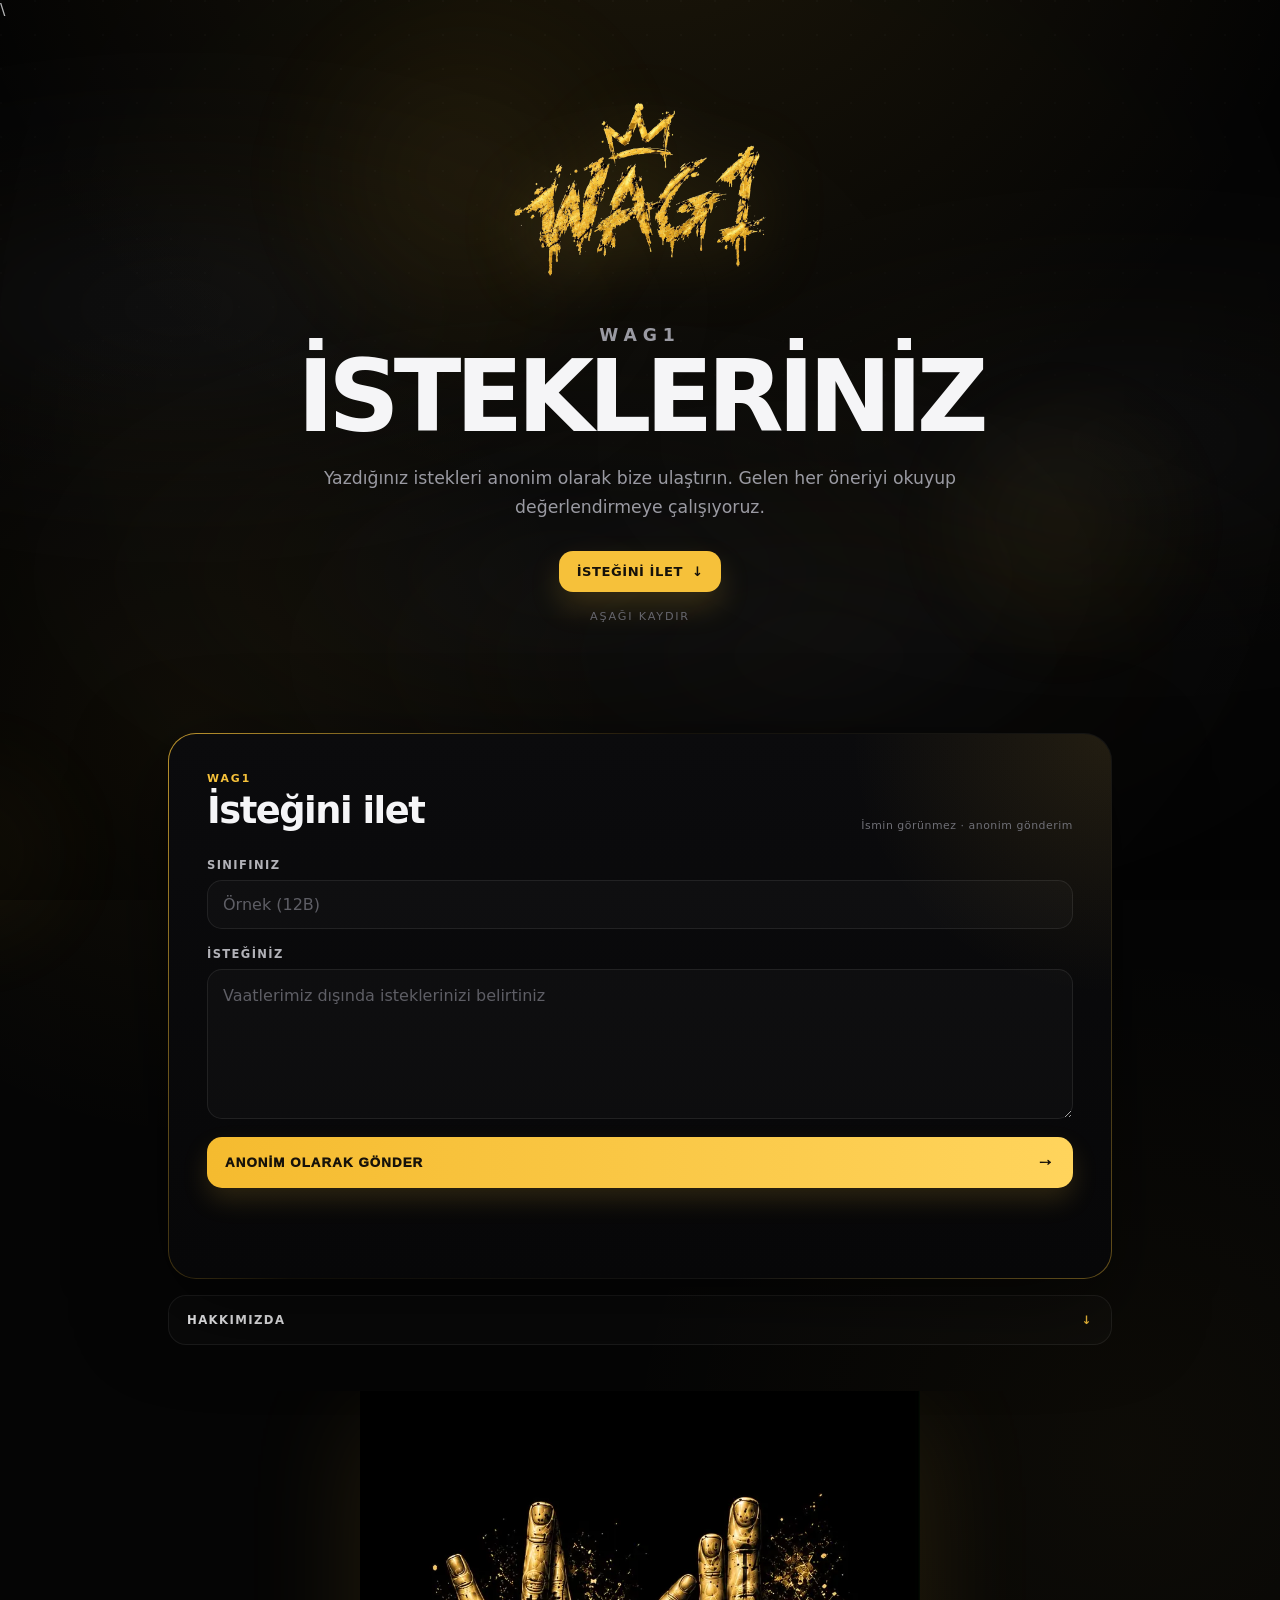
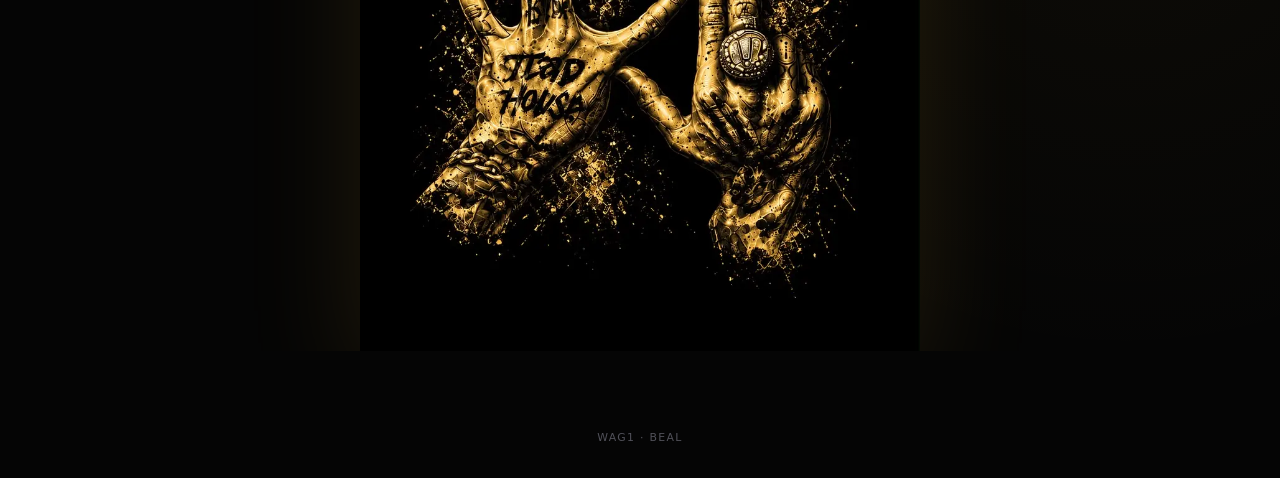
<file: index.html>
\
<!DOCTYPE html>
<html lang="tr">
<head>
  <meta charset="UTF-8">
  <meta name="viewport" content="width=device-width, initial-scale=1.0">
  <meta name="theme-color" content="#050505">
  <title>WAG1</title>
  <meta name="description" content="WAG1 anonim istek sistemi — modern deneme sürümü.">
  <style>
    :root{
      --bg:#050505;
      --panel:#0b0b0d;
      --panel-2:#0f0f12;
      --gold:#f6c13a;
      --gold-2:#ffd86a;
      --white:#f5f5f7;
      --muted:#9a9aa2;
      --line:rgba(246,193,58,.18);
      --line-soft:rgba(255,255,255,.08);
      --shadow:0 28px 90px rgba(0,0,0,.5);
      --radius:24px;
    }
    /* --- WAG1 VISIBLE ATMOSPHERIC FOG --- */
    .fog-scene{
      position:fixed;
      inset:0;
      z-index:0;
      pointer-events:none;
      overflow:hidden;
      opacity:1;
    }
    .fog-layer{
      position:absolute;
      width:78vw;
      height:34vw;
      max-width:1200px;
      max-height:560px;
      min-width:500px;
      min-height:240px;
      border-radius:50%;
      filter:blur(34px);
      mix-blend-mode:screen;
      transform-origin:center;
      background:
        radial-gradient(ellipse at center,
          rgba(255,255,255,.15) 0%,
          rgba(255,255,255,.085) 24%,
          rgba(246,193,58,.065) 43%,
          rgba(255,255,255,.028) 58%,
          transparent 77%);
    }
    .fog-a{left:-25%; top:10%; opacity:.34; animation:fogDriftA 17s ease-in-out infinite alternate}
    .fog-b{right:-27%; top:25%; opacity:.27; animation:fogDriftB 22s ease-in-out infinite alternate}
    .fog-c{left:5%; bottom:12%; opacity:.22; animation:fogDriftC 25s ease-in-out infinite alternate}
    .fog-d{right:-3%; bottom:3%; opacity:.18; animation:fogDriftD 20s ease-in-out infinite alternate}
    .fog-vignette{
      position:absolute; inset:-10%;
      background:
        radial-gradient(circle at 50% 44%, transparent 28%, rgba(0,0,0,.08) 55%, rgba(0,0,0,.48) 100%);
    }
    @keyframes fogDriftA{
      0%{transform:translate3d(-6vw,0,0) scale(.96) rotate(-7deg)}
      100%{transform:translate3d(38vw,6vh,0) scale(1.28) rotate(8deg)}
    }
    @keyframes fogDriftB{
      0%{transform:translate3d(15vw,-3vh,0) scale(.92) rotate(8deg)}
      100%{transform:translate3d(-34vw,8vh,0) scale(1.34) rotate(-9deg)}
    }
    @keyframes fogDriftC{
      0%{transform:translate3d(-12vw,4vh,0) scale(1.02) rotate(4deg)}
      100%{transform:translate3d(27vw,-10vh,0) scale(1.4) rotate(-5deg)}
    }
    @keyframes fogDriftD{
      0%{transform:translate3d(10vw,1vh,0) scale(.9) rotate(-4deg)}
      100%{transform:translate3d(-21vw,-9vh,0) scale(1.3) rotate(5deg)}
    }

    /* Content stays above the fog. */
main, footer{position:relative;z-index:1}

    @media (max-width:700px){
      .fog-layer{
        min-width:400px;
        min-height:185px;
        filter:blur(25px);
      }
      .fog-a{opacity:.25}
      .fog-b{opacity:.20}
      .fog-c{opacity:.15}
      .fog-d{opacity:.12}
    }
    /* --- WAG1 OPENING SCREEN --- */
    .site-loader{
      position:fixed;
      inset:0;
      z-index:9999;
      display:grid;
      place-items:center;
      background:
        radial-gradient(circle at 50% 45%, rgba(246,193,58,.08), transparent 30%),
        #020202;
      opacity:1;
      visibility:visible;
      transition:opacity .7s ease, visibility .7s ease;
    }
    .site-loader.hide{
      opacity:0;
      visibility:hidden;
      pointer-events:none;
    }
    .site-loader-inner{
      width:min(760px,90vw);
      display:flex;
      flex-direction:column;
      align-items:center;
      justify-content:center;
      gap:28px;
      text-align:center;
    }
    .site-loader-logo{
      width:min(560px,86vw);
      max-height:46vh;
      object-fit:contain;
      mix-blend-mode:screen;
      filter:
        drop-shadow(0 18px 36px rgba(246,193,58,.18))
        drop-shadow(0 0 28px rgba(246,193,58,.08));
      animation:loaderLogoIn 1s cubic-bezier(.2,.8,.2,1) both,
                loaderLogoPulse 1.8s ease-in-out .65s infinite alternate;
    }
    .site-loader-welcome{
      color:#f6c13a;
      font-size:clamp(.78rem,1.9vw,1.08rem);
      font-weight:900;
      letter-spacing:.22em;
      text-transform:uppercase;
      text-shadow:0 0 24px rgba(246,193,58,.16);
      opacity:0;
      animation:welcomeIn .8s ease .22s forwards;
    }
    @keyframes loaderLogoIn{
      from{opacity:0; transform:translateY(20px) scale(.94)}
      to{opacity:1; transform:none}
    }
    @keyframes loaderLogoPulse{
      from{
        filter:
          drop-shadow(0 18px 34px rgba(246,193,58,.14))
          drop-shadow(0 0 24px rgba(246,193,58,.07))
      }
      to{
        filter:
          drop-shadow(0 22px 40px rgba(246,193,58,.23))
          drop-shadow(0 0 34px rgba(246,193,58,.11))
      }
    }
    @keyframes welcomeIn{
      from{opacity:0; transform:translateY(8px); letter-spacing:.30em}
      to{opacity:1; transform:none; letter-spacing:.22em}
    }
    @media (max-width:700px){
      .site-loader-inner{gap:20px}
      .site-loader-logo{width:min(420px,88vw); max-height:36vh}
      .site-loader-welcome{
        font-size:.68rem;
        letter-spacing:.16em;
      }
    }



    @media (prefers-reduced-motion:reduce){
      .fog-layer{animation:none!important}
    }
*{box-sizing:border-box}
    html{scroll-behavior:smooth}
    body{
      margin:0;
      min-height:100vh;
      background:
        radial-gradient(circle at 50% -10%, rgba(246,193,58,.11), transparent 30%),
        radial-gradient(circle at 15% 35%, rgba(246,193,58,.055), transparent 24%),
        radial-gradient(circle at 88% 70%, rgba(246,193,58,.035), transparent 28%),
        var(--bg);
      color:var(--white);
      font-family:Inter,Montserrat,system-ui,-apple-system,BlinkMacSystemFont,"Segoe UI",sans-serif;
      overflow-x:hidden;
    }

    body::before{
      content:"";
      position:fixed; inset:0; pointer-events:none; z-index:-2;
      opacity:.26;
      background-image:
        radial-gradient(circle at 1px 1px, rgba(255,255,255,.10) 1px, transparent 1.5px);
      background-size:34px 34px;
      mask-image:linear-gradient(to bottom, #000, transparent 80%);
    }

    .ambient{
      position:fixed; inset:-10%;
      pointer-events:none; z-index:-1;
      filter:blur(40px);
      opacity:.45;
    }
    .orb{position:absolute; width:28rem; height:28rem; border-radius:50%;
      background:radial-gradient(circle, rgba(246,193,58,.16), transparent 67%);
      animation:float 12s ease-in-out infinite;
    }
    .orb.one{top:4%; left:24%}
    .orb.two{right:8%; top:36%; animation-delay:-4s; transform:scale(.72)}
    .orb.three{left:-8%; bottom:-8%; animation-delay:-7s; transform:scale(.62)}

    @keyframes float{
      0%,100%{transform:translate3d(0,0,0)}
      50%{transform:translate3d(0,-22px,0)}
    }
main{width:min(980px,100%); margin:auto; padding:34px 18px 80px}

    .hero{
      min-height:72vh;
      display:grid;
      place-items:center;
      text-align:center;
      position:relative;
    }
    .hero-inner{max-width:800px; transform:translateY(-20px)}
    .logo{
      width:min(300px,58vw);
      display:block;
      margin:0 auto 30px;
      filter:drop-shadow(0 14px 35px rgba(246,193,58,.18));
      animation:logoIn .9s cubic-bezier(.2,.8,.2,1) both;
    }
    @keyframes logoIn{
      from{opacity:0; transform:translateY(18px) scale(.96)}
      to{opacity:1; transform:none}
    }
    .eyebrow{
      margin:0 0 10px;
      color:var(--gold);
      font-size:.72rem; font-weight:900; letter-spacing:.34em;
    }
    h1{
      margin:0;
      font-size:clamp(3.1rem,8vw,6.2rem);
      line-height:.92;
      letter-spacing:-.06em;
      text-transform:uppercase;
      font-weight:900;
    }
    .hero p{
      max-width:650px;
      margin:22px auto 0;
      color:var(--muted);
      font-size:clamp(.92rem,1.7vw,1.08rem);
      line-height:1.7;
    }
    .hero-cta{
      display:inline-flex; align-items:center; gap:9px;
      margin-top:28px;
      padding:13px 18px;
      border-radius:14px;
      color:#15110a; background:var(--gold);
      text-decoration:none; font-weight:900; font-size:.82rem; letter-spacing:.04em;
      box-shadow:0 14px 30px rgba(246,193,58,.18);
      transition:.25s ease;
    }
    .hero-cta:hover{transform:translateY(-3px); box-shadow:0 18px 34px rgba(246,193,58,.26)}
    .scroll-hint{margin-top:18px; color:#66666d; font-size:.7rem; letter-spacing:.16em; text-transform:uppercase}

    .section{
      margin-top:32px;
      opacity:0; transform:translateY(28px);
      transition:opacity .65s ease, transform .65s ease;
    }
    .section.show{opacity:1; transform:none}

    .request-shell{
      position:relative;
      padding:1px;
      border-radius:28px;
      background:linear-gradient(125deg, rgba(246,193,58,.75), rgba(246,193,58,.05) 38%, rgba(255,255,255,.06) 72%, rgba(246,193,58,.38));
      box-shadow:var(--shadow);
    }
    .request-card{
      border-radius:27px;
      background:
        radial-gradient(circle at 100% 0, rgba(246,193,58,.10), transparent 24%),
        linear-gradient(180deg,#0b0b0d,#070708);
      padding:clamp(22px,4vw,38px);
      overflow:hidden;
      position:relative;
    }
    .request-card::after{
      content:"";
      position:absolute; inset:auto -20% -70% -20%;
      height:300px;
      background:radial-gradient(circle, rgba(246,193,58,.08), transparent 68%);
      pointer-events:none;
    }

    .card-top{
      display:flex; justify-content:space-between; gap:18px; align-items:flex-end;
      margin-bottom:26px;
    }
    .card-kicker{color:var(--gold); font-size:.68rem; font-weight:900; letter-spacing:.18em}
    .card-title{margin:4px 0 0; font-size:clamp(1.55rem,3.4vw,2.3rem); letter-spacing:-.04em}
    .secure{color:#6f6f76; font-size:.68rem; letter-spacing:.05em; text-align:right}

    form{position:relative; z-index:1}
    .field{margin-bottom:18px}
    label{display:block; margin:0 0 8px; color:#b2b2b8; font-size:.72rem; font-weight:800; text-transform:uppercase; letter-spacing:.12em}
    input,textarea{
      width:100%; border:1px solid rgba(255,255,255,.08);
      background:rgba(255,255,255,.025);
      color:var(--white);
      border-radius:15px;
      padding:14px 15px;
      outline:none; font:inherit;
      transition:border-color .2s ease, box-shadow .2s ease, background .2s ease, transform .2s ease;
    }
    textarea{min-height:150px; resize:vertical; line-height:1.55}
    input::placeholder,textarea::placeholder{color:#5e5e65}
    input:focus,textarea:focus{
      border-color:rgba(246,193,58,.5);
      background:rgba(246,193,58,.025);
      box-shadow:0 0 0 4px rgba(246,193,58,.07);
      transform:translateY(-1px);
    }

    .submit{
      width:100%; border:0; cursor:pointer;
      border-radius:15px; padding:15px 18px;
      display:flex; align-items:center; justify-content:space-between;
      background:linear-gradient(90deg,#f5bb2f,#ffd45c);
      color:#17120a; font-weight:950; letter-spacing:.08em;
      box-shadow:0 12px 26px rgba(246,193,58,.15);
      transition:.25s ease;
      position:relative; overflow:hidden;
    }
    .submit::before{
      content:""; position:absolute; top:0; bottom:0; left:-45%; width:34%;
      transform:skewX(-20deg);
      background:linear-gradient(90deg,transparent,rgba(255,255,255,.42),transparent);
      transition:left .6s ease;
    }
    .submit:hover{transform:translateY(-2px); box-shadow:0 16px 32px rgba(246,193,58,.22)}
    .submit:hover::before{left:120%}
    .submit:active{transform:translateY(0)}
    .submit .arrow{font-size:1.1rem}

    .status{min-height:24px; margin:12px 2px 0; font-size:.78rem; color:#9d9da4}
    .status.ok{color:#6ed69a}
    .status.err{color:#ff8585}

    .about{
      margin-top:16px;
      border:1px solid rgba(255,255,255,.07);
      border-radius:18px;
      background:rgba(255,255,255,.018);
      overflow:hidden;
    }
    .about-btn{
      width:100%; background:none; border:0; color:var(--white); cursor:pointer;
      padding:17px 18px; display:flex; align-items:center; justify-content:space-between;
      font:inherit; font-size:.73rem; font-weight:900; letter-spacing:.12em;
    }
    .about-btn span:last-child{color:var(--gold); transition:transform .25s ease}
    .about.open .about-btn span:last-child{transform:rotate(180deg)}
    .about-panel{max-height:0; overflow:hidden; transition:max-height .55s ease}
    .about-panel img{display:block; width:100%; height:auto; opacity:.94}
    .about.open .about-panel{max-height:1200px}

    .hands{
      margin-top:46px;
      text-align:center;
      overflow:hidden;
    }
    .hands img{
      width:min(560px,72%);
      display:block; margin:auto;
      filter:drop-shadow(0 28px 55px rgba(246,193,58,.12));
      transform:translateY(30px);
      opacity:.88;
      transition:transform 1s ease, opacity 1s ease;
    }
    .hands.show img{transform:none; opacity:1}

    footer{
      padding:0 18px 34px;
      text-align:center;
      color:#515159; font-size:.68rem; letter-spacing:.12em; text-transform:uppercase;
    }

    @media (max-width:700px){
.nav{padding:10px 10px 10px 12px}
      main{padding:34px 12px 58px}
      .hero{min-height:66vh}
      .hero-inner{transform:none}
      .logo{width:min(240px,64vw); margin-bottom:22px}
      .request-card{padding:20px}
      .card-top{align-items:flex-start; flex-direction:column}
      .secure{text-align:left}
      input,textarea{font-size:16px}
    }

    @media (prefers-reduced-motion:reduce){
      *,*::before,*::after{animation-duration:.01ms!important; animation-iteration-count:1!important; transition-duration:.01ms!important; scroll-behavior:auto!important}
    }
  </style>
</head>
<body>

  <div class="site-loader" id="siteLoader" aria-hidden="false">
    <div class="site-loader-inner">
      <img src="wag1-logo.png" alt="WAG1" class="site-loader-logo">
      <div class="site-loader-welcome">WAG1 BEALE HOŞGELDİNİZ</div>
    </div>
  </div>
  </div>

  <div class="fog-scene" aria-hidden="true">
    <div class="fog-layer fog-a"></div>
    <div class="fog-layer fog-b"></div>
    <div class="fog-layer fog-c"></div>
    <div class="fog-layer fog-d"></div>
    <div class="fog-vignette"></div>
  </div>
  <div class="ambient" aria-hidden="true">
    <div class="orb one"></div><div class="orb two"></div><div class="orb three"></div>
  </div>
  <main>
    <section class="hero">
      <div class="hero-inner">
        <img class="logo" src="wag1-logo.png" alt="WAG1 logosu">
        <p class="eyebrow">WAG1</p>
        <h1>İstekleriniz</h1>
        <p>Yazdığınız istekleri anonim olarak bize ulaştırın. Gelen her öneriyi okuyup değerlendirmeye çalışıyoruz.</p>
        <a class="hero-cta" href="#istek"><span>İSTEĞİNİ İLET</span><span>↓</span></a>
        <div class="scroll-hint">Aşağı kaydır</div>
      </div>
    </section>

    <section class="section" id="istek">
      <div class="request-shell">
        <div class="request-card">
          <div class="card-top">
            <div>
              <div class="card-kicker">WAG1</div>
              <h2 class="card-title">İsteğini ilet</h2>
            </div>
            <div class="secure">İsmin görünmez · anonim gönderim</div>
          </div>

          <form id="requestForm" autocomplete="off">
            <div class="field">
              <label for="className">Sınıfınız</label>
              <input id="className" type="text" maxlength="5" placeholder="Örnek (12B)" required>
            </div>

            <div class="field">
              <label for="request">İsteğiniz</label>
              <textarea id="request" maxlength="1000" placeholder="Vaatlerimiz dışında isteklerinizi belirtiniz" required></textarea>
            </div>

            <button class="submit" id="submitButton" type="submit">
              <span>ANONİM OLARAK GÖNDER</span>
              <span class="arrow">→</span>
            </button>
            <div class="status" id="status" aria-live="polite"></div>
          </form>
        </div>
      </div>
    </section>

    <section class="section" style="margin-top:16px">
      <div class="about" id="about">
        <button class="about-btn" id="aboutToggle" type="button" aria-expanded="false">
          <span>HAKKIMIZDA</span><span>↓</span>
        </button>
        <div class="about-panel" id="aboutPanel" aria-hidden="true">
          <img src="https://wag1beal.github.io/wag/wag1-hakkimizda.webp" alt="WAG1 kaptanlar ve staff bilgileri" loading="lazy">
        </div>
      </div>
    </section>

    <section class="hands section" aria-label="WAG1 tasarımı">
      <img src="https://wag1beal.github.io/wag/wag1-hands.webp" alt="WAG1 el tasarımı" loading="lazy">
    </section>
  </main>

  <footer>WAG1 · BEAL</footer>

  <iframe id="submitFrame" name="submitFrame" title="Form gönderim alanı" style="display:none;width:0;height:0;border:0"></iframe>

  <script>
    const GAS_URL = "https://script.google.com/macros/s/AKfycby9VZy_ub6y_59ZLyahTguNq2rBTmVuWW6Al8ZJy3slvFL8x7aXxwhlQ275aONTXbs2Aw/exec";

    const form = document.getElementById("requestForm");
    const statusEl = document.getElementById("status");
    const submitBtn = document.getElementById("submitButton");
    const about = document.getElementById("about");
    const aboutToggle = document.getElementById("aboutToggle");
    const aboutPanel = document.getElementById("aboutPanel");

    aboutToggle.addEventListener("click", () => {
      const open = !about.classList.contains("open");
      about.classList.toggle("open", open);
      aboutToggle.setAttribute("aria-expanded", String(open));
      aboutPanel.setAttribute("aria-hidden", String(!open));
    });

    const observer = new IntersectionObserver((entries) => {
      entries.forEach(entry => {
        if(entry.isIntersecting) entry.target.classList.add("show");
      });
    }, {threshold:.14});
    document.querySelectorAll(".section").forEach(el => observer.observe(el));
    document.querySelector(".hands")?.classList.remove("show");

    form.addEventListener("submit", (e) => {
      e.preventDefault();

      const className = document.getElementById("className").value.trim();
      const request = document.getElementById("request").value.trim();

      const classParts = className.split(/\s+/).filter(Boolean);
      const requestWords = request.split(/\s+/).filter(word => /[\p{L}\p{N}]{2,}/u.test(word));

      if(!className || !request){
        statusEl.textContent = "Lütfen iki alanı da doldur.";
        statusEl.className = "status err";
        return;
      }

      if(classParts.length < 1 || className.replace(/\s/g,'').length < 2){
        statusEl.textContent = "Lütfen sınıfınızı eksiksiz yazın. Örnek: 12B";
        statusEl.className = "status err";
        return;
      }

      if(requestWords.length < 1){
        statusEl.textContent = "İstek kısmına en az 1 kelime yazmalısın.";
        statusEl.className = "status err";
        return;
      }

      submitBtn.disabled = true;
      submitBtn.style.opacity = ".7";
      statusEl.textContent = "Gönderiliyor…";
      statusEl.className = "status";

      const tempForm = document.createElement("form");
      tempForm.method = "POST";
      tempForm.action = GAS_URL;
      tempForm.target = "submitFrame";
      tempForm.style.display = "none";

      const add = (name, value) => {
        const input = document.createElement("input");
        input.type = "hidden";
        input.name = name;
        input.value = value;
        tempForm.appendChild(input);
      };

      add("action", "submit");
      add("className", className);
      add("request", request);
      add("website", "");

      let settled = false;

      const finish = (ok, message) => {
        if(settled)return;
        settled = true;
        window.removeEventListener("message", onBackendMessage);

        if(ok){
          form.reset();
          statusEl.textContent = "İsteğin anonim olarak gönderildi ✓";
          statusEl.className = "status ok";
        }else{
          statusEl.textContent = message || "İstek gönderilemedi. Lütfen tekrar dene.";
          statusEl.className = "status err";
        }
        submitBtn.disabled = false;
        submitBtn.style.opacity = "1";
      };

      const onBackendMessage = (event) => {
        const data = event.data;
        if(!data || typeof data !== "object" || typeof data.ok !== "boolean") return;
        finish(data.ok, data.message);
      };

      window.addEventListener("message", onBackendMessage);

      document.body.appendChild(tempForm);
      tempForm.submit();
      tempForm.remove();

      // Fallback for browsers that block the iframe postMessage response.
      setTimeout(() => {
        if(!settled) finish(true, "");
      }, 5000);
    });
  </script>

  <script>
    (() => {
      const loader = document.getElementById('siteLoader');
      const started = performance.now();

      const hideLoader = () => {
        if (!loader) return;
        const elapsed = performance.now() - started;
        const wait = Math.max(0, 1500 - elapsed);
        setTimeout(() => {
          loader.classList.add('hide');
          setTimeout(() => loader.remove(), 750);
        }, wait);
      };

      if (document.readyState === 'complete') {
        hideLoader();
      } else {
        window.addEventListener('load', hideLoader, {once:true});
      }
    })();
  </script>

</body>
</html>
</file>
